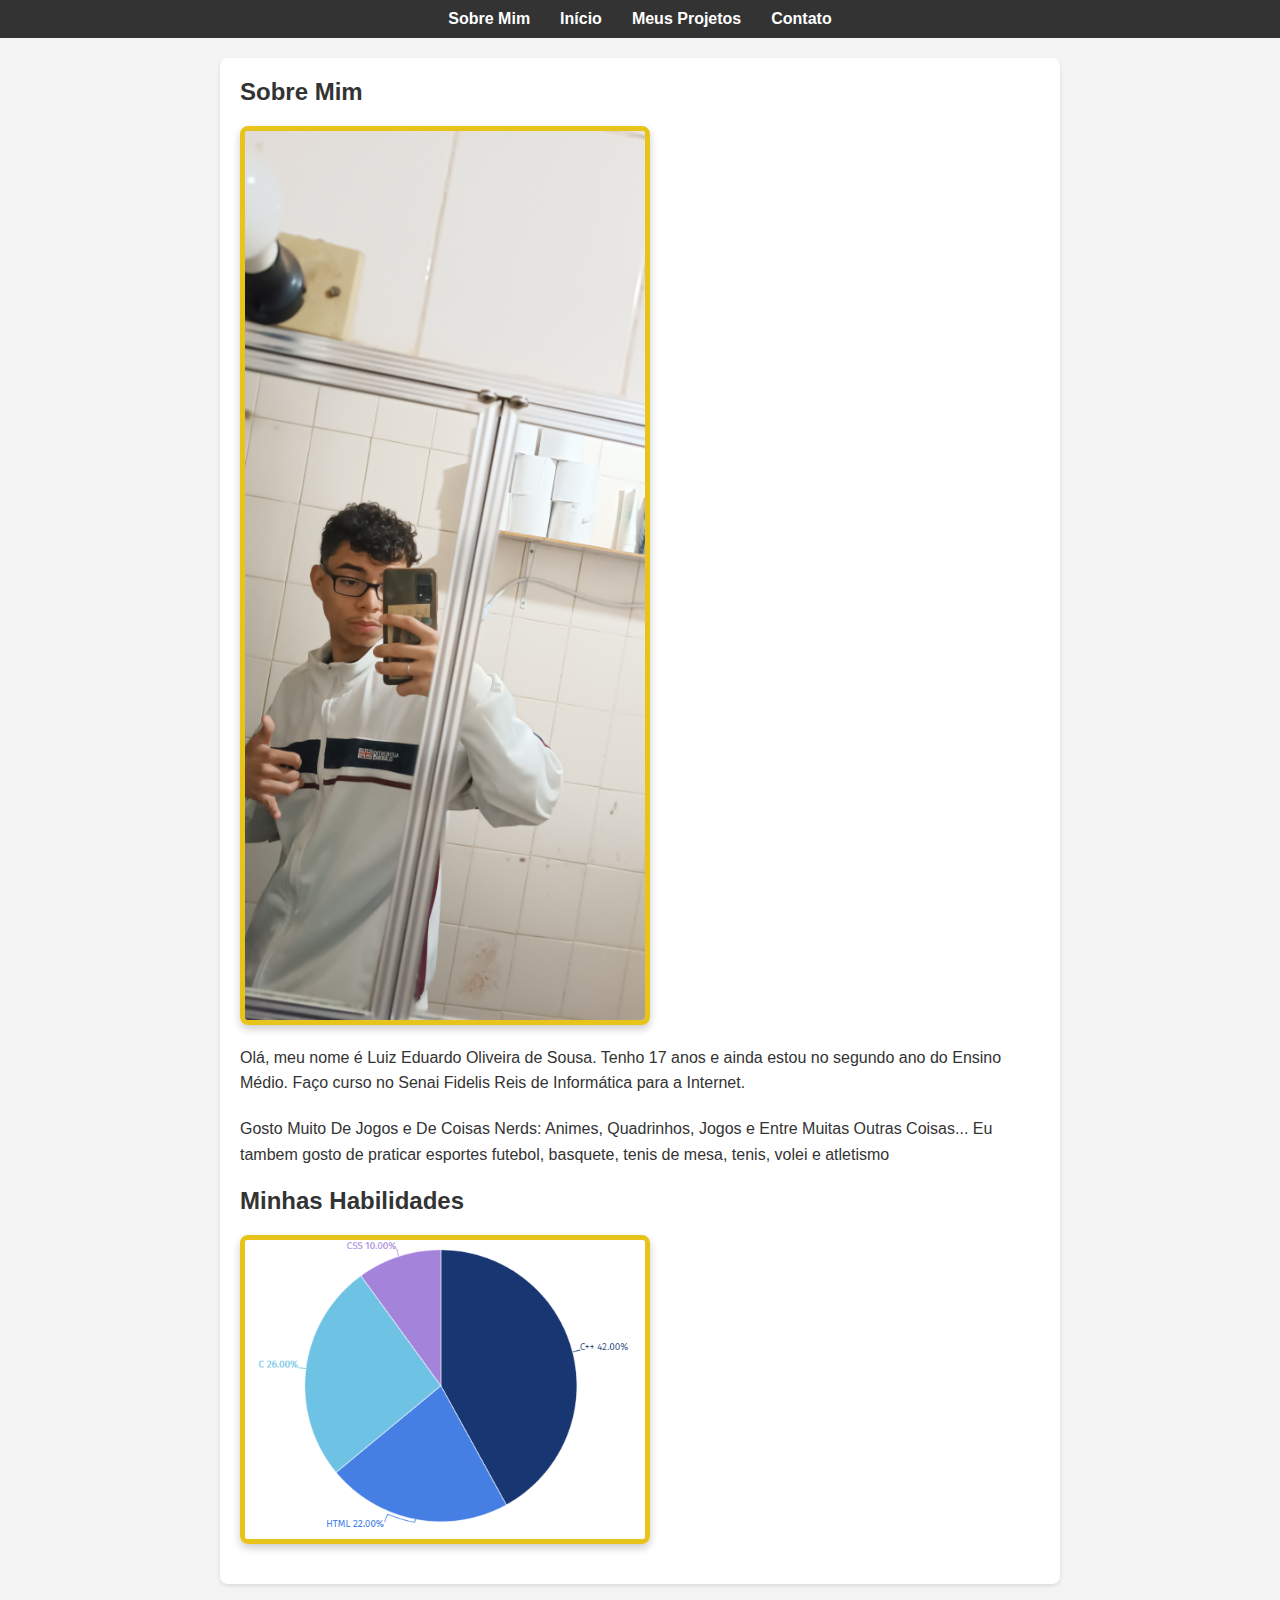
<file: html/about.html>
<!DOCTYPE html>
<html lang="pt-BR">
<head>
    <meta charset="UTF-8">
    <meta name="viewport" content="width=device-width, initial-scale=1.0">
    <title>Sobre Mim</title>
    <link rel="stylesheet" href="../css/about.css">
</head>
<body>

<header>
    <ul>
        <li><a href="about.html">Sobre Mim</a></li>
        <li><a href="../index.html">Início</a></li>
        <li><a href="./portifolio.html">Meus Projetos</a></li>
        <li><a href="contact.html">Contato</a></li>
    </ul>
</header>

<main>
    <h2>Sobre Mim</h2>
    <img src="./imagens/1725390682215.jpg" alt="Imagem de Luiz Eduardo Oliveira de Sousa">
    <p>Olá, meu nome é Luiz Eduardo Oliveira de Sousa. Tenho 17 anos e ainda estou no segundo ano do Ensino Médio. Faço curso no Senai Fidelis Reis de Informática para a Internet.</p>
    <p>Gosto Muito De Jogos e De Coisas Nerds: Animes, Quadrinhos, Jogos e Entre Muitas Outras Coisas... Eu tambem gosto de praticar esportes futebol, basquete, tenis de mesa, tenis, volei e atletismo</p>
    <h2>Minhas Habilidades</h2>
    <img src="../css/Captura de tela 2024-09-04 151356.png">

</main>



</body>
</html>
</file>
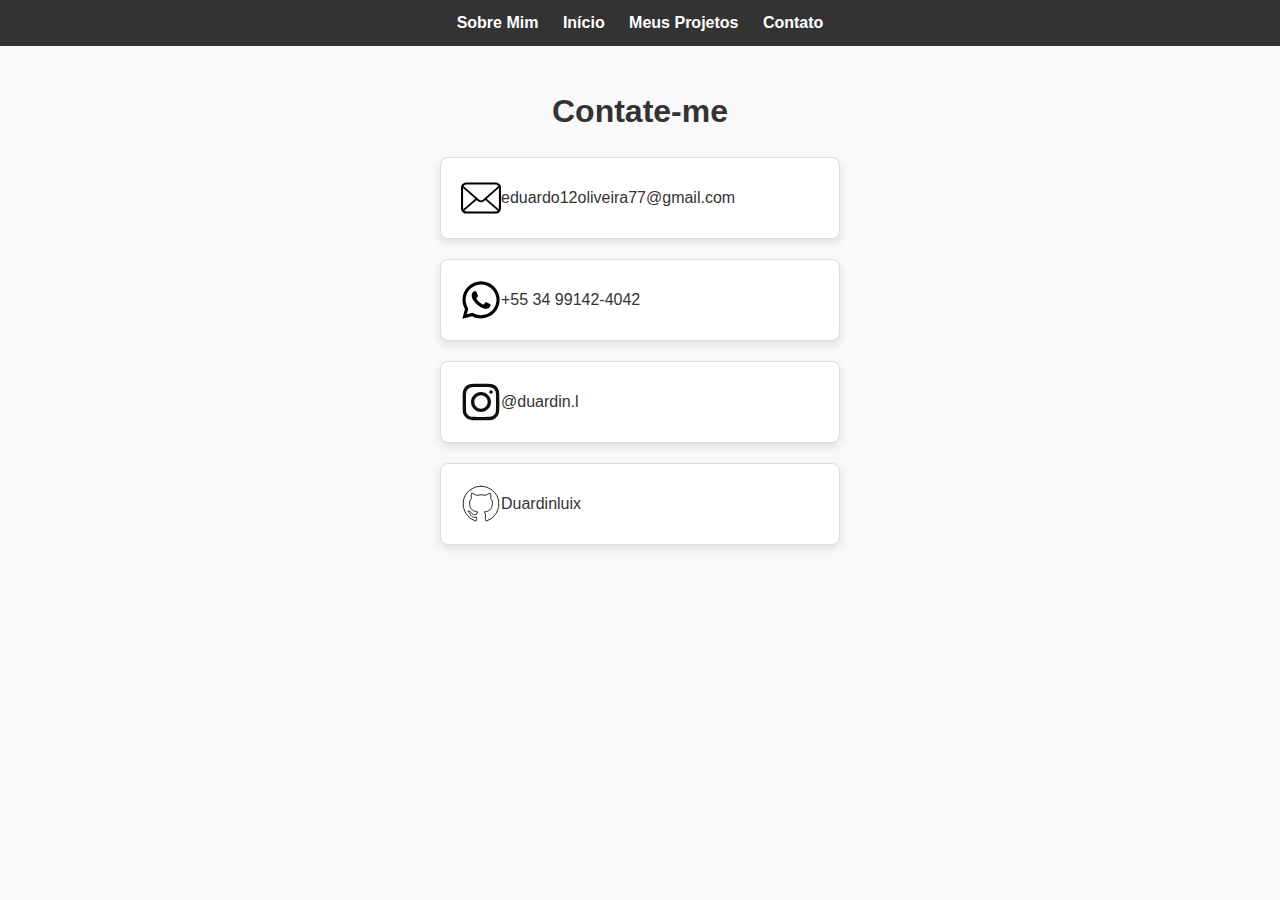
<file: html/contact.html>
<!DOCTYPE html>
<html lang="pt-BR">
<head>
    <meta charset="UTF-8">
    <meta name="viewport" content="width=device-width, initial-scale=1.0">
    <title>Contate-me</title>
    <link rel="stylesheet" href="../css/contact.css">
    <link rel="stylesheet" href="https://cdnjs.cloudflare.com/ajax/libs/font-awesome/6.4.0/css/all.min.css">
</head>
<body>

<header>
    <ul>
        <li><a href="./about.html">Sobre Mim</a></li>
        <li><a href="../index.html">Início</a></li>
        <li><a href="./portifolio.html">Meus Projetos</a></li>
        <li><a href="./contact.html">Contato</a></li>
    </ul>
</header>

<section id="contact">
    <h1>Contate-me</h1>
    <div class="contact-info">
        <div class="contact-item">
            <a href="mailto:eduardo12oliveira77@gmail.com" class="contact-link">
                <img src="./imagens/email-9-svgrepo-com.svg" alt="Email">
                eduardo12oliveira77@gmail.com
            </a>
        </div>
        <div class="contact-item">
            <a href="https://wa.me/5534991424042" target="_blank" class="contact-link">
                <img src="./imagens/whatsapp-svgrepo-com.svg" alt="WhatsApp">
                +55 34 99142-4042
            </a>
        </div>
        <div class="contact-item">
            <a href="https://instagram.com/duardin.l" target="_blank" class="contact-link">
                <img src="./imagens/instagram-svgrepo-com.svg" alt="Instagram">
                @duardin.l
            </a>
        </div>
        <div class="contact-item">
            <a href="https://github.com/Duardinluix" target="_blank" class="contact-link">
                <img src="./imagens/github-svgrepo-com.svg" alt="GitHub">
                Duardinluix
            </a>
        </div>
    </div>
</section>

</body>
</html>
</file>
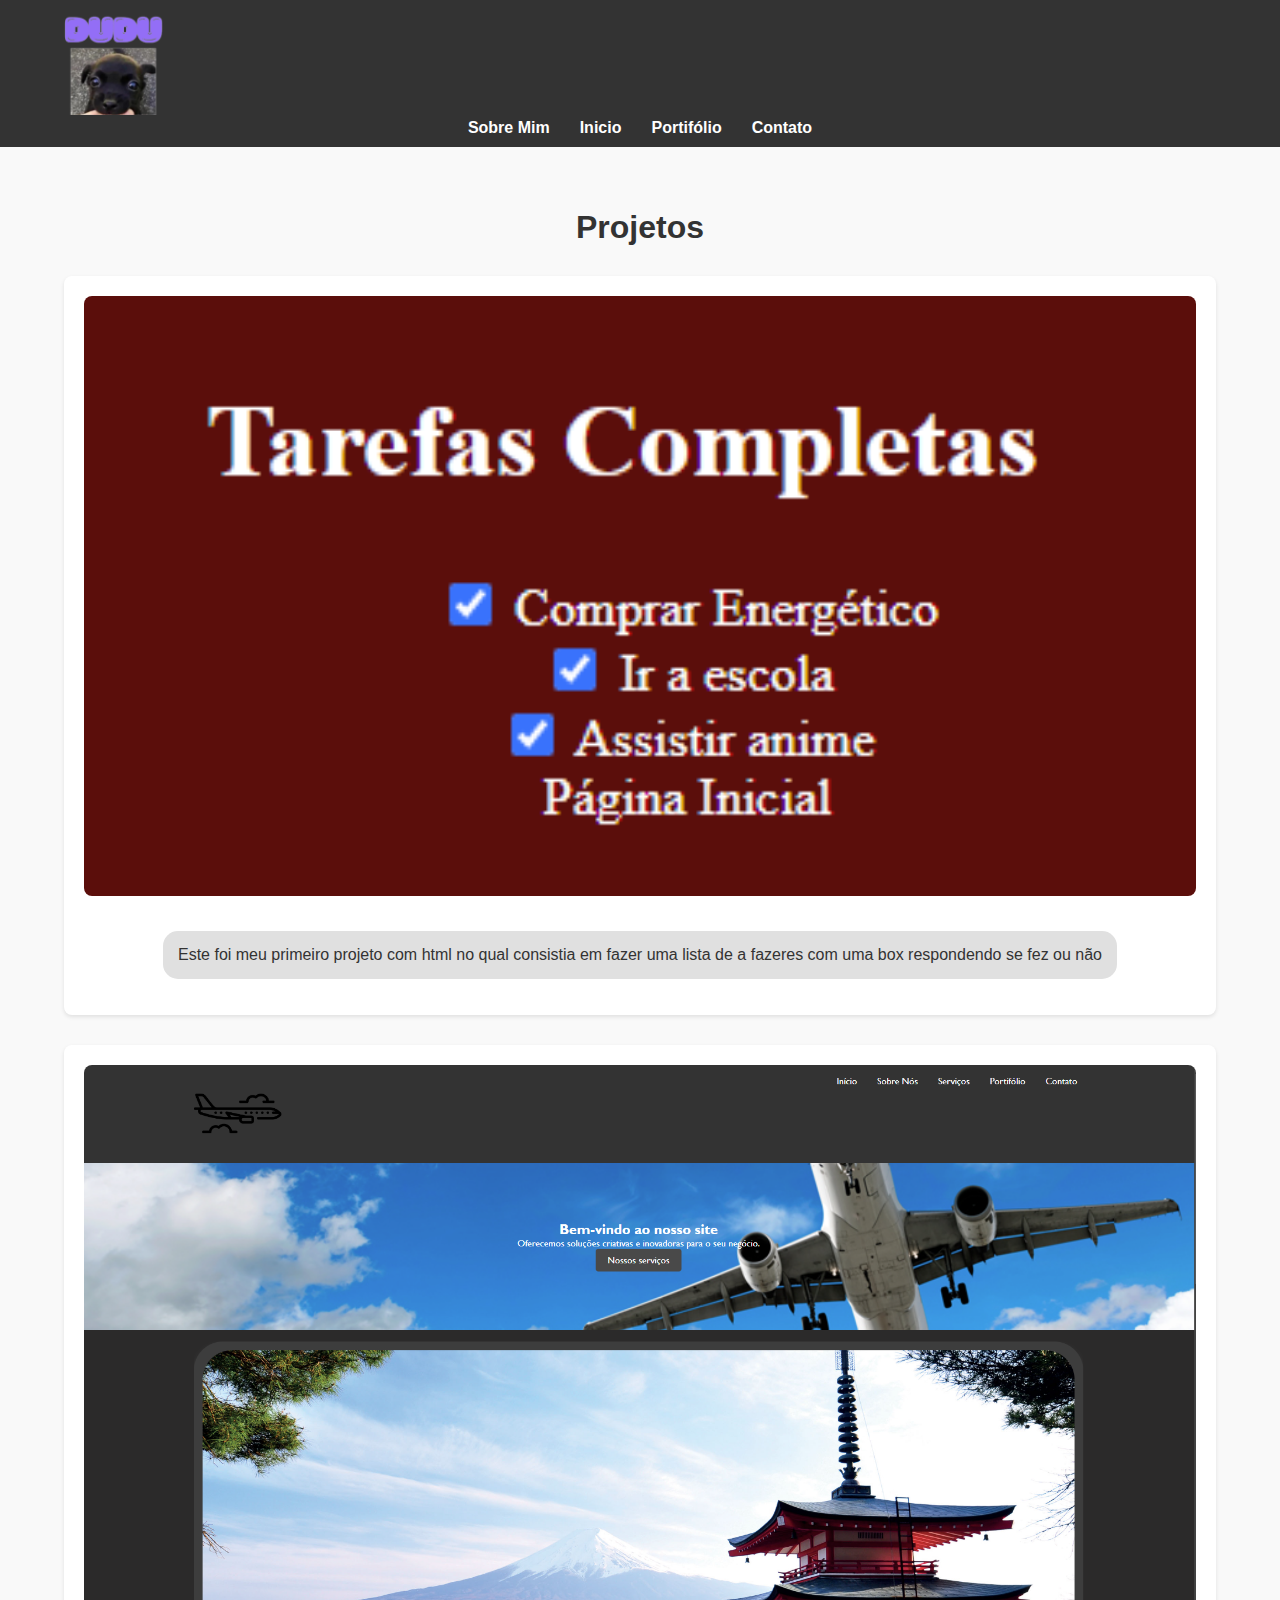
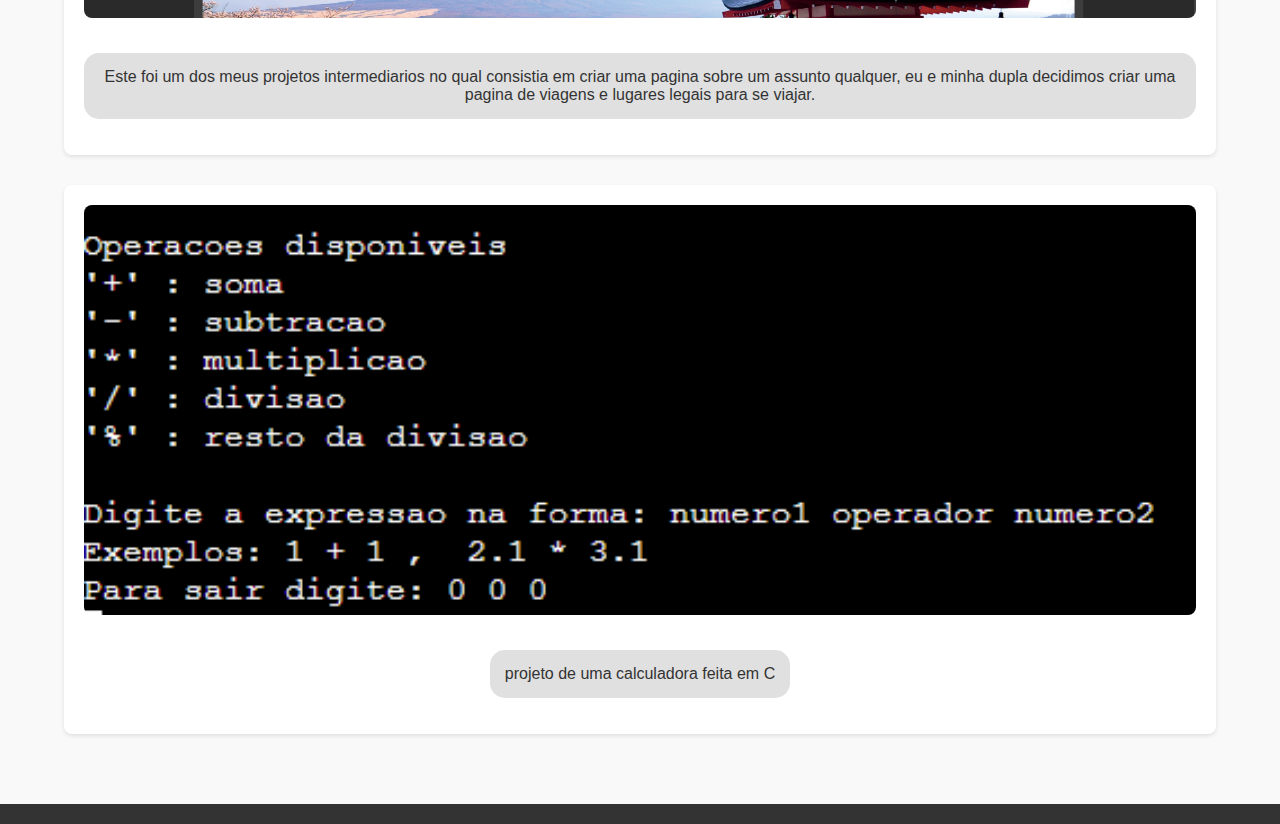
<file: html/portifolio.html>
<!DOCTYPE html>

<html lang="pt-BR">
<head>
    <meta charset="UTF-8">
    <meta name="viewport" content="width=device-width, initial-scale=1.0">
    
    <title>Projeto</title>

    <link rel="stylesheet" href="../css/portifolio.css">
</head>
<body>
    <header>
        <div class="container">
            <img src="../css/OLIVEIRA.png" alt="Logo" class="logo">
            <nav>
                <ul>

                <li><a href="./about.html">Sobre Mim</a></li>
                <li><a href="../index.html">Inicio</a></li>
                <li><a href="./portifolio.html">Portifólio</a></li>
                <li><a href="./contact.html">Contato</a></li>
                </ul>
            </nav>
        </div>
    </header>
    <section class="services">

    <div class="container">

        <h1>Projetos</h1>

        <div class="service-item">
        <img src="../css/Captura de tela 2024-09-04 153746.png" alt="Projeto Com Html">
    
<p>Este foi meu primeiro projeto com html no qual consistia em fazer uma lista de a fazeres com uma box respondendo se fez ou não</p>
    </div>

    <div class="service-item">
        <img src="../css/p2.html.png" alt="Projeto com html intermediario">
        <p>Este foi um dos meus projetos intermediarios no qual consistia em criar uma pagina sobre um assunto qualquer, eu e minha dupla decidimos criar uma pagina de viagens e lugares legais para se viajar.  </p>

    </div>
    
    <div class="service-item">
        <img src="../css/Captura de tela 2024-09-04 153210.png" alt="Projeto com C">
        <p>projeto de uma calculadora feita em C </p>

    </div>
    </div>
    </section>
    
    <footer>
        <div class="container">
        </div>
    </footer>
</body>
</html>
</file>
<file: css/about.css>
/* Geral */
body {
    font-family: Arial, sans-serif;
    margin: 0;
    padding: 0;
    color: #333;
    background-color: #f4f4f4;
}

header {
    background-color: #333;
    color: #fff;
    padding: 10px 0;
}

header ul {
    list-style-type: none;
    margin: 0;
    padding: 0;
    display: flex;
    justify-content: center;
}

header ul li {
    margin: 0 15px;
}

header ul li a {
    color: #fff;
    text-decoration: none;
    font-weight: bold;
}

header ul li a:hover {
    text-decoration: underline;
}

main {
    padding: 20px;
    max-width: 800px;
    margin: 20px auto;
    background-color: #fff;
    border-radius: 8px;
    box-shadow: 0 2px 4px rgba(0, 0, 0, 0.1);
}

main h2 {
    font-size: 24px;
    margin-top: 0;
    color: #333;
}

main p {
    line-height: 1.6;
    margin-bottom: 20px;
}

/* Moldura e comprimento da imagem */
main img {
    max-width: 400px; /* Define um comprimento máximo para a imagem */
    width: 100%; /* Garante que a imagem não exceda o comprimento máximo */
    border-radius: 8px;
    margin-bottom: 20px;
    display: block;
    border: 5px solid #e8c31a; /* Cor da moldura */
    box-shadow: 0 4px 8px rgba(0, 0, 0, 0.2); /* Sombra para efeito de profundidade */
}

@media (max-width: 768px) {
    header ul {
        flex-direction: column;
        align-items: center;
    }

    header ul li {
        margin: 10px 0;
    }
}
</file>
<file: css/portifolio.css>
/* Geral */
body {
    font-family: Arial, sans-serif;
    margin: 0;
    padding: 0;
    color: #333;
    background-color: #f9f9f9;
}

header {
    background-color: #333;
    color: #fff;
    padding: 10px 0;
}

.container {
    width: 90%;
    margin: 0 auto;
    max-width: 1200px;
}

.logo {
    width: 100px; /* Ajuste o tamanho conforme necessário */
}

nav ul {
    list-style-type: none;
    margin: 0;
    padding: 0;
    display: flex;
    justify-content: center;
}

nav ul li {
    margin: 0 15px;
}

nav ul li a {
    color: #fff;
    text-decoration: none;
    font-weight: bold;
}

nav ul li a:hover {
    text-decoration: underline;
}

.services {
    padding: 40px 0;
}

h1 {
    text-align: center;
    margin-bottom: 30px;
}

/* Estilo dos balões */
.service-item {
    background: #fff;
    border-radius: 8px;
    box-shadow: 0 2px 4px rgba(0, 0, 0, 0.1);
    margin-bottom: 30px;
    padding: 20px;
    position: relative;
    text-align: center;
}

.service-item img {
    width: 100%;
    border-radius: 8px;
    max-width: 100%;
    height: auto;
    margin-bottom: 15px;
}

.service-item p {
    background: #e0e0e0;
    border-radius: 15px;
    display: inline-block;
    padding: 15px;
    position: relative;
    max-width: 100%;
}

.service-item p::before {
    content: "";
    position: absolute;
    bottom: 0;
    left: 50%;
    width: 0;
    height: 0;
    border-width: 10px;
    border-style: solid;
    border-color: #e0e0e0 transparent transparent transparent;
    transform: translateX(-50%);
    margin-bottom: -10px;
}

footer {
    background-color: #333;
    color: #fff;
    text-align: center;
    padding: 10px 0;
}
</file>
<file: css/contact.css>
/* contact.css */

/* Reset básico para margens e padding */
* {
    margin: 0;
    padding: 0;
    box-sizing: border-box;
}

/* Estilização do body */
body {
    font-family: Arial, sans-serif;
    line-height: 1.6;
    color: #333;
    background-color: #f9f9f9;
}

/* Estilização do header */
header {
    background: #333;
    color: #fff;
    padding: 10px 20px;
    text-align: center;
}

header ul {
    list-style: none;
    padding: 0;
}

header ul li {
    display: inline;
    margin: 0 10px;
}

header ul li a {
    color: #fff;
    text-decoration: none;
    font-weight: bold;
}

header ul li a:hover {
    text-decoration: underline;
}

/* Estilização da seção de contato */
#contact {
    padding: 40px 20px;
    text-align: center;
}

#contact h1 {
    font-size: 2em;
    margin-bottom: 20px;
    color: #333;
}

/* Estilização das informações de contato */
.contact-info {
    display: flex;
    flex-direction: column;
    align-items: center;
    gap: 20px;
}

.contact-item {
    background: #fff;
    border: 1px solid #ddd;
    border-radius: 8px;
    padding: 20px;
    width: 100%;
    max-width: 400px;
    box-shadow: 0 4px 8px rgba(0, 0, 0, 0.1);
    display: flex;
    align-items: center;
    gap: 15px;
    transition: background 0.3s, box-shadow 0.3s;
}

.contact-item:hover {
    background: #f1f1f1;
    box-shadow: 0 6px 12px rgba(0, 0, 0, 0.15);
}

.contact-item img {
    width: 40px;
    height: 40px;
}

.contact-link {
    text-decoration: none;
    color: #333;
    font-size: 16px;
    display: flex;
    align-items: center;
}

.contact-link:hover {
    color: #007bff;
}
</file>
